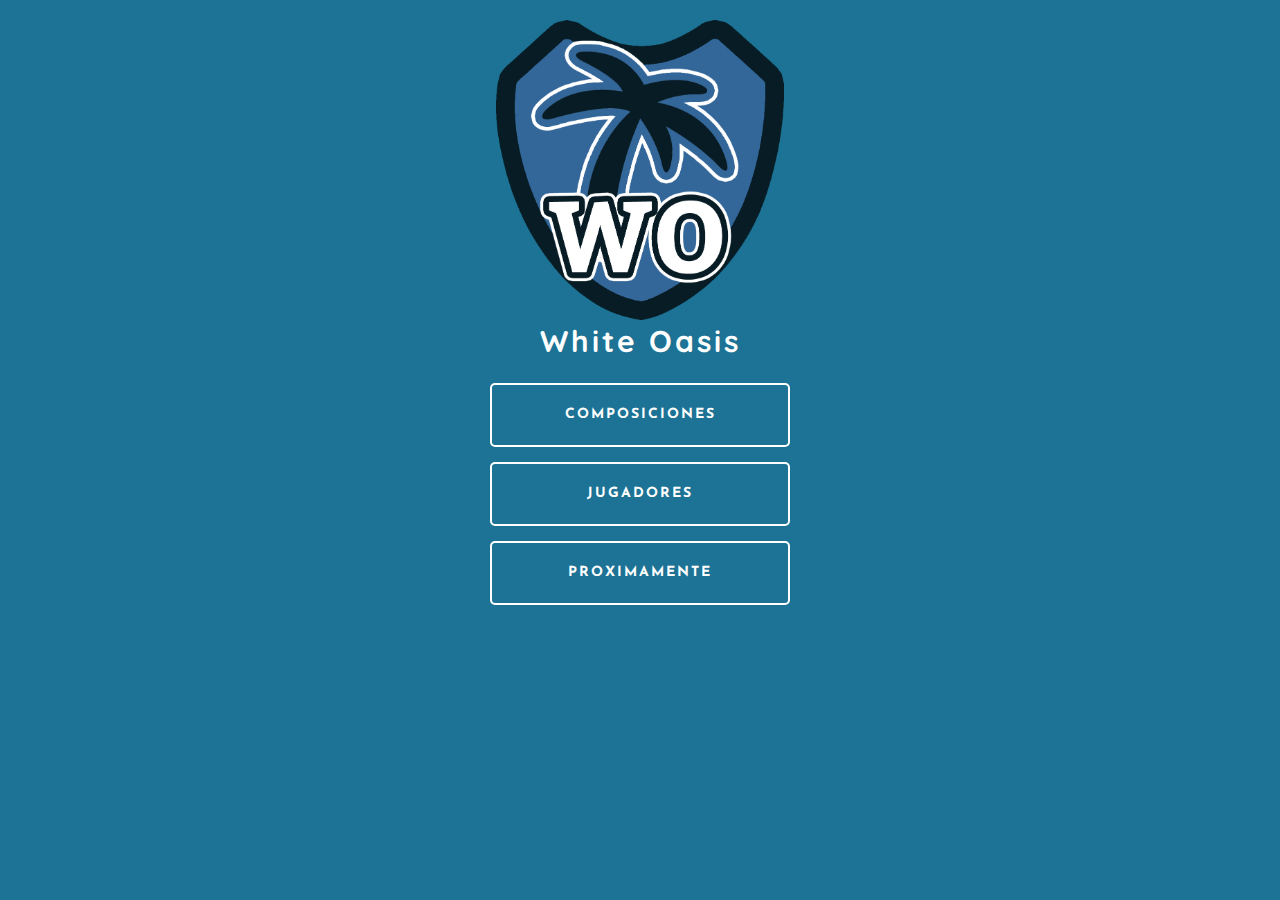
<file: index.html>
<!DOCTYPE html>
<html>
  <head>
    <meta charset="utf-8">
    <meta charset="utf-8" name="viewport" content="width=device-width, initial-scale=1.0, maximum-scale=1.0, user-scalable=0" />
    <title>White Oasis</title>
    <link rel="stylesheet" href="css/bootstrap.css">
    <link rel="stylesheet" href="css/style.css">
    <script src="js/script.js"></script>
    <link rel="icon" href="images/logoFinal.png">
    <link href="https://fonts.googleapis.com/css?family=Open+Sans" rel="stylesheet">
    <link href="https://fonts.googleapis.com/css?family=Josefin+Sans" rel="stylesheet">
    <link href="https://fonts.googleapis.com/css?family=Quicksand" rel="stylesheet">
  </head>
  <body>
    <div class="container-fluid">
      <div class="imgheader">
        <img src="images/logoFinal.png" alt="logo">
        <p>White Oasis</p>
      </div>
      <div class="menu">
        <div class="navcomp" onclick="GoToComp()">Composiciones</div>
        <div class="navcomp" onclick="GoToPlayers()">Jugadores</div>
        <div class="navcomp" onclick="omae()">Proximamente</div>
      </div>
    </div>
  </body>
</html>
</file>
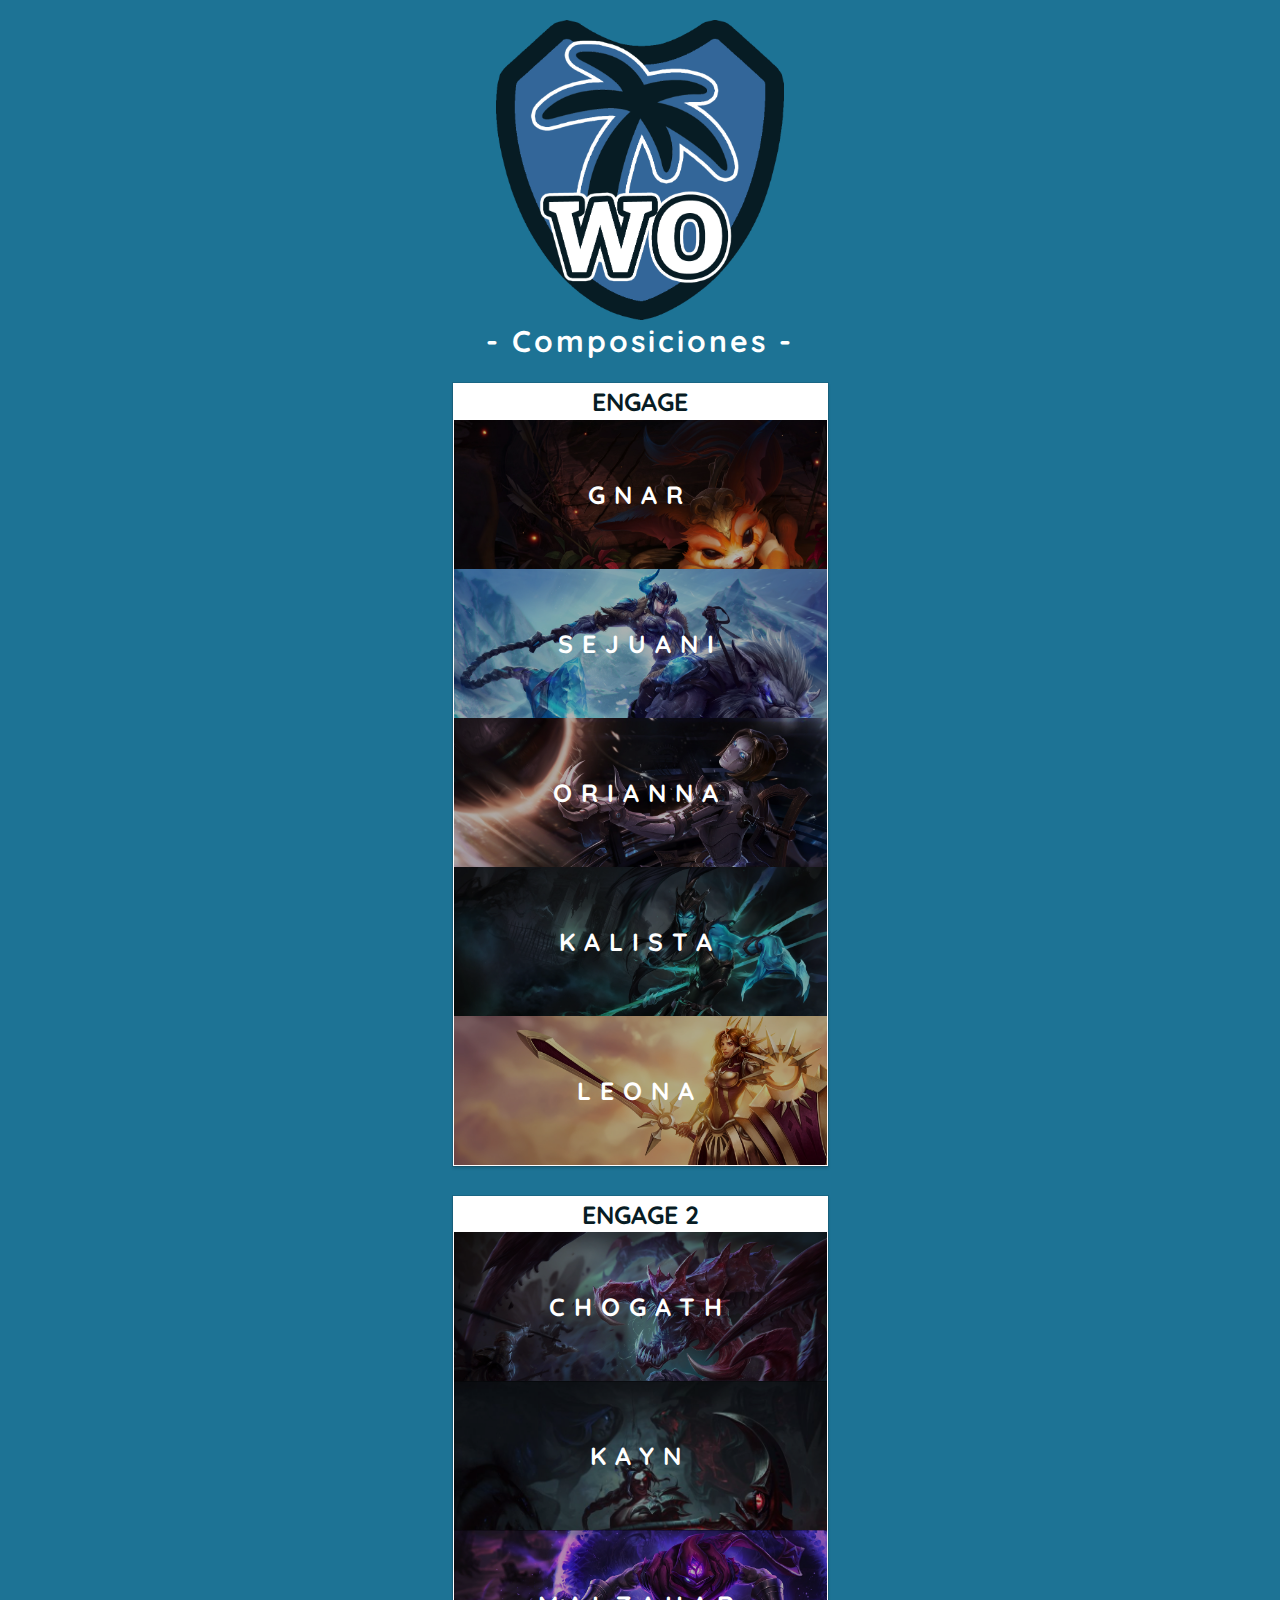
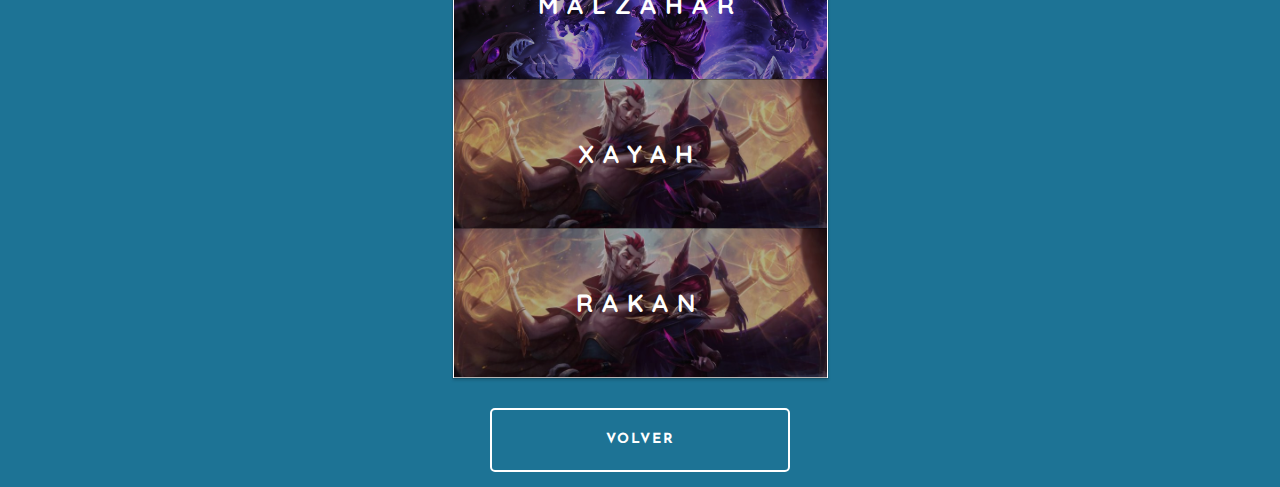
<file: portal.html>
<!DOCTYPE html>
<html>
  <head>
    <meta charset="utf-8">
    <meta charset="utf-8" name="viewport" content="width=device-width, initial-scale=1.0, maximum-scale=1.0, user-scalable=0" />
    <title>Portal | White Oasis</title>
    <link rel="stylesheet" href="css/bootstrap.css">
    <link rel="stylesheet" href="css/style.css">
    <link rel="stylesheet" href="css/champs.css">
    <link href="https://fonts.googleapis.com/css?family=Open+Sans" rel="stylesheet">
    <link href="https://fonts.googleapis.com/css?family=Josefin+Sans" rel="stylesheet">
    <link href="https://fonts.googleapis.com/css?family=Quicksand" rel="stylesheet">
    <link rel="icon" href="images/logoFinal.png">
    <script src="js/scriptComps.js"></script>
    <script src="js/script.js"></script>
    <script src="https://ajax.googleapis.com/ajax/libs/jquery/3.2.1/jquery.min.js"></script>
  </head>
  <body>
    <script>
    
    $.ajax({
      url:'data/data.json',
      dataType: 'json',
      type: 'get',
      cache: false,
      success: function(data){

        $(data.composicion).each(function(index, value){

          var title = value.title;
          var hijo = $("<div class='comp'><p>"+title+"</p> <div class="+value.Per1+"><p>"+value.Per1+"</p></div>  <div class="+value.Per2+"><p>"+value.Per2+"</p></div><div class="+value.Per3+"><p>"+value.Per3+"</p></div><div class="+value.Per4+"><p>"+value.Per4+"</p></div><div class="+value.Per5+"><p>"+value.Per5+"</p></div></div>");
          $('.composiciones').append(hijo);
        });
      }
    });

    </script>
    <div class="container-fluid">
      <div class="imgheader">
        <img src="images/logoFinal.png" alt="logo">
        <p>- Composiciones -</p>
      </div>
      <div class="composiciones" id="container">

      </div>
      <div class="menu">
        <div class="navcomp" onclick="GoToMenu()">Volver</div>
      </div>
    </div>
  </body>
</html>
</file>
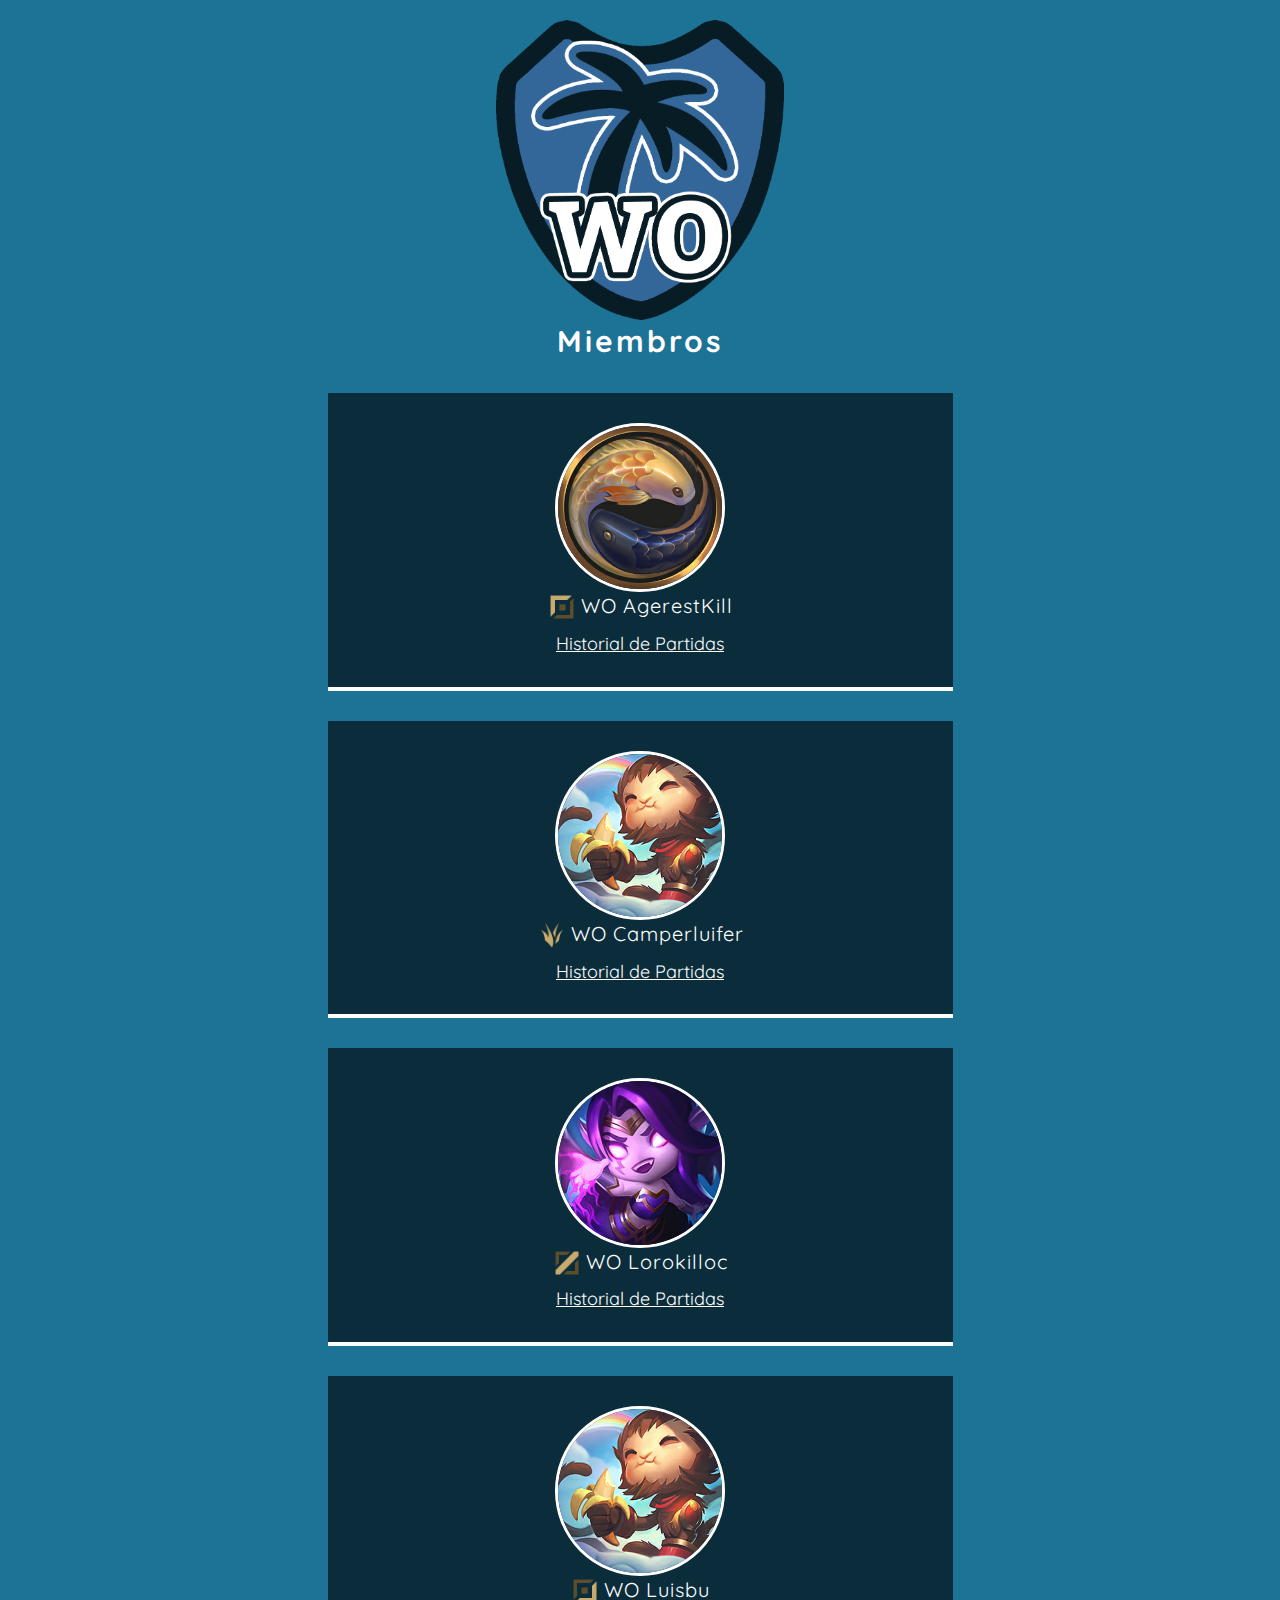
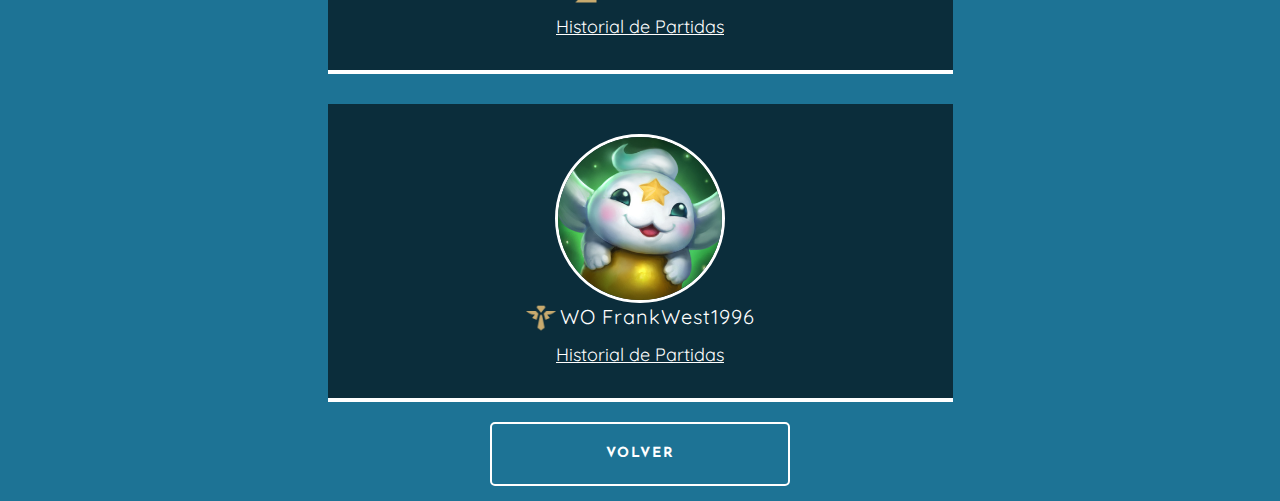
<file: team.html>
<!DOCTYPE html>
<html>
  <head>
    <meta charset="utf-8">
    <meta charset="utf-8" name="viewport" content="width=device-width, initial-scale=1.0, maximum-scale=1.0, user-scalable=0" />
    <title>Jugadores | White Oasis</title>
    <link rel="stylesheet" href="css/bootstrap.css">
    <link rel="stylesheet" href="css/style.css">
    <link rel="stylesheet" href="css/champs.css">
    <link href="https://fonts.googleapis.com/css?family=Open+Sans" rel="stylesheet">
    <link href="https://fonts.googleapis.com/css?family=Josefin+Sans" rel="stylesheet">
    <link href="https://fonts.googleapis.com/css?family=Quicksand" rel="stylesheet">
    <link rel="icon" href="images/logoFinal.png">
    <script src="js/scriptComps.js"></script>
    <script src="js/script.js"></script>
    <script src="https://ajax.googleapis.com/ajax/libs/jquery/3.2.1/jquery.min.js"></script>
    <script>
    var alex = 1;
    var kike = 1;
    var miguel = 1;
    var luis = 1;
    var alberto = 1;
    $(document).ready(function(){
        $("#agerestkill").click(function(){
            if(alex == 1){
              $("#alex").show();
              alex = 0;
            } else {
              $("#alex").hide();
              alex = 1;
            }

        });
    });
    $(document).ready(function(){
        $("#camperluifer").click(function(){
            if(kike == 1){
              $("#kike").show();
              kike = 0;
            } else {
              $("#kike").hide();
              kike = 1;
            }

        });
    });
    $(document).ready(function(){
        $("#lorokilloc").click(function(){
            if(miguel == 1){
              $("#miguel").show();
              miguel = 0;
            } else {
              $("#miguel").hide();
              miguel = 1;
            }

        });
    });
    $(document).ready(function(){
        $("#luisbu").click(function(){
            if(luis == 1){
              $("#luis").show();
              luis = 0;
            } else {
              $("#luis").hide();
              luis = 1;
            }

        });
    });
    $(document).ready(function(){
        $("#frankwest").click(function(){
            if(alberto == 1){
              $("#alberto").show();
              alberto = 0;
            } else {
              $("#alberto").hide();
              alberto = 1;
            }

        });
    });
    </script>
  </head>
  <body>
    <div class="container-fluid">
      <div class="imgheader">
        <img src="images/logoFinal.png" alt="logo">
        <p>Miembros</p>
      </div>
      <div class="jugadores">
        <div class="player" id="agerestkill">
          <img class="mainimg" src="images/icons/koi.jpg" alt="img">
          <div class="titlePlayer">
            <img src="images/Top_icon.png" alt="role">
            <p>WO AgerestKill</p>
          </div>
          <a href="http://euw.op.gg/summoner/userName=AgerestKill" target="_blank">Historial de Partidas</a>
        </div>
        <div class="infoplayer" id="alex">
          <p>Campeones Destacados</p>
          <img src="images/masteryIcon7.png" alt="img" class="mastery">
          <img src="images/champPic/Yorick.png" alt="img" class="col-md-offset-1 col-md-2 col-xs-offset-1 col-xs-2 champ">
          <img src="images/champPic/Nasus.png" alt="img" class="col-md-2 col-xs-2 champ">
          <img src="images/champPic/Maokai.png" alt="img" class="col-md-2 col-xs-2 champ">
          <img src="images/champPic/Renekton.png" alt="img" class="col-md-2 col-xs-2 champ">
          <img src="images/champPic/Gnar.png" alt="img" class="col-md-2 col-xs-2 champ">
        </div>

        <div class="player" id="camperluifer">
          <img class="mainimg" src="images/icons/wu.jpg" alt="img">
          <div class="titlePlayer">
            <img src="images/Jungle_icon.png" alt="role">
            <p>WO Camperluifer</p>
          </div>
          <a href="http://euw.op.gg/summoner/userName=camperluifer" target="_blank">Historial de Partidas</a>
        </div>
        <div class="infoplayer" id="kike">
          <p>Campeones Destacados</p>
          <img src="images/masteryIcon7.png" alt="img" class="mastery">
          <img src="images/champPic/Hecarim.png" alt="img" class="col-md-offset-1 col-md-2 col-xs-offset-1 col-xs-2 champ">
          <img src="images/champPic/Amumu.png" alt="img" class="col-md-2 col-xs-2 champ">
          <img src="images/champPic/Maokai.png" alt="img" class="col-md-2 col-xs-2 champ">
          <img src="images/champPic/Ivern.png" alt="img" class="col-md-2 col-xs-2 champ">
          <img src="images/champPic/Malphite.png" alt="img" class="col-md-2 col-xs-2 champ">
        </div>

        <div class="player" id="lorokilloc">
          <img class="mainimg" src="images/icons/morg.jpg" alt="img">
          <div class="titlePlayer">
            <img src="images/Mid_icon.png" alt="role">
            <p>WO Lorokilloc</p>
          </div>
          <a href="http://euw.op.gg/summoner/userName=lorokilloc" target="_blank">Historial de Partidas</a>
        </div>
        <div class="infoplayer" id="miguel">
          <p>Campeones Destacados</p>
          <img src="images/masteryIcon7.png" alt="img" class="mastery">
          <img src="images/champPic/Zed.png" alt="img" class="col-md-offset-1 col-md-2 col-xs-offset-1 col-xs-2 champ">
          <img src="images/champPic/Yasuo.png" alt="img" class="col-md-2 col-xs-2 champ">
          <img src="images/champPic/Orianna.png" alt="img" class="col-md-2 col-xs-2 champ">
          <img src="images/champPic/Ryze.png" alt="img" class="col-md-2 col-xs-2 champ">
          <img src="images/champPic/Taliyah.png" alt="img" class="col-md-2 col-xs-2 champ">
        </div>

        <div class="player" id="luisbu">
          <img class="mainimg" src="images/icons/wu.jpg" alt="img">
          <div class="titlePlayer">
            <img src="images/Bot_icon.png" alt="role">
            <p>WO Luisbu</p>
          </div>
          <a href="http://euw.op.gg/summoner/userName=luisbu" target="_blank">Historial de Partidas</a>
        </div>
        <div class="infoplayer" id="luis">
          <p>Campeones Destacados</p>
          <img src="images/masteryIcon7.png" alt="img" class="mastery">
          <img src="images/champPic/Draven.png" alt="img" class="col-md-offset-1 col-md-2 col-xs-offset-1 col-xs-2 champ">
          <img src="images/champPic/Kalista.png" alt="img" class="col-md-2 col-xs-2 champ">
          <img src="images/champPic/Maokai.png" alt="img" class="col-md-2 col-xs-2 champ">
          <img src="images/champPic/Renekton.png" alt="img" class="col-md-2 col-xs-2 champ">
          <img src="images/champPic/Gnar.png" alt="img" class="col-md-2 col-xs-2 champ">
        </div>

        <div class="player" id="frankwest">
          <img class="mainimg" src="images/icons/pix.png" alt="img">
          <div class="titlePlayer">
            <img src="images/Support_icon.png" alt="role">
            <p>WO FrankWest1996</p>
          </div>
          <a href="http://euw.op.gg/summoner/userName=FrankWest1996" target="_blank">Historial de Partidas</a>
        </div>
        <div class="infoplayer" id="alberto">
          <p>Campeones Destacados</p>
          <img src="images/masteryIcon7.png" alt="img" class="mastery">
          <img src="images/champPic/Leona.png" alt="img" class="col-md-offset-1 col-md-2 col-xs-offset-1 col-xs-2 champ">
          <img src="images/champPic/Lulu.png" alt="img" class="col-md-2 col-xs-2 champ">
          <img src="images/champPic/Nami.png" alt="img" class="col-md-2 col-xs-2 champ">
          <img src="images/champPic/Morgana.png" alt="img" class="col-md-2 col-xs-2 champ">
          <img src="images/champPic/Braum.png" alt="img" class="col-md-2 col-xs-2 champ">
        </div>





        <div class="menu">
          <div class="navcomp" onclick="GoToMenu()">Volver</div>
        </div>
      </div>
    </div>
  </body>
</html>
</file>
<file: css/style.css>
*{
  margin: 0;
  padding: 0;
  color: white;
  /*font-family: 'Open Sans', sans-serif;*/
  font-family: 'Quicksand', sans-serif;
}
body{
  /*background-color: rgb(7,28,36);*/
  background-color: #1d7395;
}
.imgheader{
  margin:20px 0px;
}
.imgheader img{
  margin: auto;
  display: block;
  height: 300px;
  /*background-color: rgba(255,255,255, 0.5);
  padding: 40px;
  border-radius: 50%;*/
}
.imgheader p{
  font-size: 30px;
  letter-spacing: 3px;
  text-align: center;
  font-weight: bold;
  /*text-transform: uppercase;*/
}
.menu{
  margin: auto;
  display: block;
}
.navcomp{
  display: block;
  text-align: center;
  padding: 20px;
  border: white 2px solid;
  border-radius: 5px;
  width: 300px;
  margin: auto;
  margin-bottom: 15px;
  transition: 0.5s ease;
  text-transform: uppercase;
  font-weight: bold;
  letter-spacing: 2px;
  font-family: 'Josefin Sans', sans-serif;
}
.navcomp:hover{
  color: #1d7395;
  cursor: pointer;
  background-color: white;
}
.composiciones{
  margin: auto;
  width: 30%;
  text-align: center;


}

.comp{
  margin-bottom: 30px;
  border: white 1px solid;
  box-shadow: 0 0 0 1px rgba(0,0,0,.1),0 2px 3px rgba(0,0,0,.2);
}
.comp div{
  display: block;
  height: 149px;
  background-color: rgba(255,255,255,0.5);
  text-align: center;
  font-weight: bold;
  text-transform: uppercase;
  letter-spacing: 9px;
  font-size: 25px;
}
.comp p{
  background-color: white;
  color: rgb(7, 28, 36);
  font-size: 25px;
  margin-bottom: 0;
  font-weight: bold;
  text-transform: uppercase;
}
.comp div p{
  position: relative;
  bottom: 0;
  right: 0;
  background-color: rgba(0, 0, 0, 0.3);
  padding: 57px 0px;
  color: white;
}
.infoplayer{
  border-bottom: 4px solid white;
  background-color: rgba(7, 28, 36, 0.5);
  padding: 30px;
  margin-bottom: 20px;
  transition: 0.5s ease;
  cursor: pointer;
  margin-top: -21px;
  display: none;
  overflow:visible !important
}
.infoplayer p{
  text-align: center;
  font-size: 15px;
}
.infoplayer object{
  width: 100%;
  height: 300px;
}
.champ{
  border-radius: 50%;
  border: white 2px solid;
  padding-left: 0px;
  padding-right: 0px;
  float: none;
  -webkit-box-shadow: 0px 0px 3px 0px rgba(255,255,255,1);
  -moz-box-shadow: 0px 0px 3px 0px rgba(255,255,255,1);
  box-shadow: 0px 0px 3px 0px rgba(255,255,255,1);
}
.mastery{
  border: none;
  width: 20%;
  display: block;
  border-radius: 0px;
  margin: auto;
  margin-bottom: 10px;

}
.player{
  border-bottom: 4px solid white;
  background-color: rgba(7, 28, 36, 0.8);
  padding: 30px;
  margin-top: 20px;
  transition: 0.5s ease;
  cursor: pointer;
  margin-bottom: 20px;
}
.player:last-child{
  margin-bottom: 20px;
}
.player:hover{
  background-color: rgba(7, 28, 36, 1);
}
.player a{
  text-align: center;
  margin: auto;
  display: block;
  color: white;
  text-decoration: none;
  text-decoration: underline;
  font-size: 18px;

}
.titlePlayer{
  margin: auto;
  text-align: center;
}
.titlePlayer p{
  display: inline-block;
  font-size: 20px;
  text-align: center;
  letter-spacing: 1px;
  vertical-align: top;
}
.titlePlayer img{
  width: 30px;
}
.mainimg{
  border-radius: 50%;
  border: 3px solid white;
  width: 30%;
  margin: auto;
  display: block;
}
@media (max-width: 770px) {
  .composiciones{
    width: 90%;
  }
  .imgheader img{
    height: 150px;
  }
  .player:last-child{
    margin-bottom: 20px;
  }
}
@media (min-width: 900px) {
  .player{
    width: 50%;
    margin: auto;
    margin-top: 30px;
    margin-bottom: 20px;
  }
  .infoplayer{
    width: 50%;
    margin: auto;
    margin-top: -21px;
    display: none;
    overflow:visible !important
  }
  .mastery{
    border: none;
    width: 50%;
    display: block;
    border-radius: 0;
    margin: auto;
  }
  .player:last-child{
    margin-bottom: 20px;
  }
}
</file>
<file: css/champs.css>
.aatrox{
  background-image: url("../images/champs/aatrox.jpg");
  background-size: cover;
}
.ahri{
  background-image: url("../images/champs/ahri.jpg");
  background-size: cover;
}
.akali{
  background-image: url("../images/champs/akali.jpg");
  background-size: cover;
}
.alistar{
  background-image: url("../images/champs/alistar.jpg");
  background-size: cover;
}
.amumu{
  background-image: url("../images/champs/amumu.jpg");
  background-size: cover;
}
.anivia{
  background-image: url("../images/champs/anivia.jpg");
  background-size: cover;
}
.annie{
  background-image: url("../images/champs/annie.jpg");
  background-size: cover;
}
.ashe{
  background-image: url("../images/champs/ashe.jpg");
  background-size: cover;
}
.aurelionsol{
  background-image: url("../images/champs/aurelionsol.jpg");
  background-size: cover;
}
.azir{
  background-image: url("../images/champs/azir.jpg");
  background-size: cover;
}
.bardo{
  background-image: url("../images/champs/bardo.jpg");
  background-size: cover;
}
.blitzcrank{
  background-image: url("../images/champs/blitzcrank.jpg");
  background-size: cover;
}
.brand{
  background-image: url("../images/champs/brand.jpg");
  background-size: cover;
}
.braum{
  background-image: url("../images/champs/braum.jpg");
  background-size: cover;
}
.caitlyn{
  background-image: url("../images/champs/caitlyn.jpg");
  background-size: cover;
}
.camille{
  background-image: url("../images/champs/camille.jpg");
  background-size: cover;
}
.cassiopeia{
  background-image: url("../images/champs/cassiopeia.jpg");
  background-size: cover;
}
.chogath{
  background-image: url("../images/champs/chogath.jpg");
  background-size: cover;
}
.darius{
  background-image: url("../images/champs/darius.jpg");
  background-size: cover;
}
.diana{
  background-image: url("../images/champs/diana.jpg");
  background-size: cover;
}
.draven{
  background-image: url("../images/champs/draven.jpg");
  background-size: cover;
}
.drmundo{
  background-image: url("../images/champs/drmundo.jpg");
  background-size: cover;
}
.ekko{
  background-image: url("../images/champs/ekko.jpg");
  background-size: cover;
}
.elise{
  background-image: url("../images/champs/elise.jpg");
  background-size: cover;
}
.evelynn{
  background-image: url("../images/champs/evelynn.jpg");
  background-size: cover;
}
.ezreal{
  background-image: url("../images/champs/ezreal.jpg");
  background-size: cover;
}
.fiddlesticks{
  background-image: url("../images/champs/fiddlesticks.jpg");
  background-size: cover;
}
.fiora{
  background-image: url("../images/champs/fiora.jpg");
  background-size: cover;
}
.fizz{
  background-image: url("../images/champs/fizz.jpg");
  background-size: cover;
}
.galio{
  background-image: url("../images/champs/galio.jpg");
  background-size: cover;
}
.gangplank{
  background-image: url("../images/champs/gangplank.jpg");
  background-size: cover;
}
.garen{
  background-image: url("../images/champs/garen.jpg");
  background-size: cover;
}
.gnar{
  background-image: url("../images/champs/gnar.jpg");
  background-size: cover;
}
.gragas{
  background-image: url("../images/champs/gragas.jpg");
  background-size: cover;
}
.graves{
  background-image: url("../images/champs/graves.jpg");
  background-size: cover;
}
.hecarim{
  background-image: url("../images/champs/hecarim.jpg");
  background-size: cover;
}
.heimerdinger{
  background-image: url("../images/champs/heimerdinger.jpg");
  background-size: cover;
}
.illaoi{
  background-image: url("../images/champs/illaoi.jpg");
  background-size: cover;
}
.irelia{
  background-image: url("../images/champs/irelia.jpg");
  background-size: cover;
}
.ivern{
  background-image: url("../images/champs/ivern.jpg");
  background-size: cover;
}
.janna{
  background-image: url("../images/champs/janna.jpg");
  background-size: cover;
}
.jarvaniv{
  background-image: url("../images/champs/jarvaniv.jpg");
  background-size: cover;
}
.jax{
  background-image: url("../images/champs/jax.jpg");
  background-size: cover;
}
.jayce{
  background-image: url("../images/champs/jayce.jpg");
  background-size: cover;
}
.jhin{
  background-image: url("../images/champs/jhin.jpg");
  background-size: cover;
}
.jinx{
  background-image: url("../images/champs/jinx.jpg");
  background-size: cover;
}
.kalista{
  background-image: url("../images/champs/kalista.jpg");
  background-size: cover;
}
.karma{
  background-image: url("../images/champs/karma.jpg");
  background-size: cover;
}
.karthus{
  background-image: url("../images/champs/karthus.jpg");
  background-size: cover;
}
.kassadin{
  background-image: url("../images/champs/kassadin.jpg");
  background-size: cover;
}
.katarina{
  background-image: url("../images/champs/katarina.jpg");
  background-size: cover;
}
.kayle{
  background-image: url("../images/champs/kayle.jpg");
  background-size: cover;
}
.kennen{
  background-image: url("../images/champs/kennen.jpg");
  background-size: cover;
}
.khazix{
  background-image: url("../images/champs/khazix.jpg");
  background-size: cover;
}
.kindred{
  background-image: url("../images/champs/kindred.jpg");
  background-size: cover;
}
.kled{
  background-image: url("../images/champs/kled.jpg");
  background-size: cover;
}
.kogmaw{
  background-image: url("../images/champs/kogmaw.jpg");
  background-size: cover;
}
.leblanc{
  background-image: url("../images/champs/leblanc.jpg");
  background-size: cover;
}
.leesin{
  background-image: url("../images/champs/leesin.jpg");
  background-size: cover;
}
.leona{
  background-image: url("../images/champs/leona.jpg");
  background-size: cover;
}
.lissandra{
  background-image: url("../images/champs/lissandra.jpg");
  background-size: cover;
}
.lucian{
  background-image: url("../images/champs/lucian.jpg");
  background-size: cover;
}
.lulu{
  background-image: url("../images/champs/lulu.jpg");
  background-size: cover;
}
.lux{
  background-image: url("../images/champs/lux.jpg");
  background-size: cover;
}
.maestroyi{
  background-image: url("../images/champs/maestroyi.jpg");
  background-size: cover;
}
.malphite{
  background-image: url("../images/champs/malphite.jpg");
  background-size: cover;
}
.malzahar{
  background-image: url("../images/champs/malzahar.jpg");
  background-size: cover;
}
.maokai{
  background-image: url("../images/champs/maokai.jpg");
  background-size: cover;
}
.missfortune{
  background-image: url("../images/champs/missfortune.jpg");
  background-size: cover;
}
.mordekaiser{
  background-image: url("../images/champs/mordekaiser.jpg");
  background-size: cover;
}
.morgana{
  background-image: url("../images/champs/morgana.jpg");
  background-size: cover;
}
.nami{
  background-image: url("../images/champs/nami.jpg");
  background-size: cover;
}
.nasus{
  background-image: url("../images/champs/nasus.jpg");
  background-size: cover;
}
.nautilus{
  background-image: url("../images/champs/nautilus.jpg");
  background-size: cover;
}
.nidalee{
  background-image: url("../images/champs/nidalee.jpg");
  background-size: cover;
}
.nocturne{
  background-image: url("../images/champs/nocturne.jpg");
  background-size: cover;
}
.nunu{
  background-image: url("../images/champs/nunu.jpg");
  background-size: cover;
}
.olaf{
  background-image: url("../images/champs/olaf.jpg");
  background-size: cover;
}
.orianna{
  background-image: url("../images/champs/orianna.jpg");
  background-size: cover;
}
.pantheon{
  background-image: url("../images/champs/pantheon.jpg");
  background-size: cover;
}
.poppy{
  background-image: url("../images/champs/poppy.jpg");
  background-size: cover;
}
.quinn{
  background-image: url("../images/champs/quinn.jpg");
  background-size: cover;
}
.rammus{
  background-image: url("../images/champs/rammus.jpg");
  background-size: cover;
}
.reksai{
  background-image: url("../images/champs/reksai.jpg");
  background-size: cover;
}
.renekton{
  background-image: url("../images/champs/renekton.jpg");
  background-size: cover;
}
.rengar{
  background-image: url("../images/champs/rengar.jpg");
  background-size: cover;
}
.riven{
  background-image: url("../images/champs/riven.jpg");
  background-size: cover;
}
.rumble{
  background-image: url("../images/champs/rumble.jpg");
  background-size: cover;
}
.ryze{
  background-image: url("../images/champs/ryze.jpg");
  background-size: cover;
}
.sejuani{
  background-image: url("../images/champs/sejuani.jpg");
  background-size: cover;
}
.shaco{
  background-image: url("../images/champs/shaco.jpg");
  background-size: cover;
}
.shen{
  background-image: url("../images/champs/shen.jpg");
  background-size: cover;
}
.shyvana{
  background-image: url("../images/champs/shyvana.jpg");
  background-size: cover;
}
.singed{
  background-image: url("../images/champs/singed.jpg");
  background-size: cover;
}
.sion{
  background-image: url("../images/champs/sion.jpg");
  background-size: cover;
}
.sivir{
  background-image: url("../images/champs/sivir.jpg");
  background-size: cover;
}
.skarner{
  background-image: url("../images/champs/skarner.jpg");
  background-size: cover;
}
.sona{
  background-image: url("../images/champs/sona.jpg");
  background-size: cover;
}
.soraka{
  background-image: url("../images/champs/soraka.jpg");
  background-size: cover;
}
.swain{
  background-image: url("../images/champs/swain.jpg");
  background-size: cover;
}
.syndra{
  background-image: url("../images/champs/syndra.jpg");
  background-size: cover;
}
.tahmkench{
  background-image: url("../images/champs/tahmkench.jpg");
  background-size: cover;
}
.taliyah{
  background-image: url("../images/champs/taliyah.jpg");
  background-size: cover;
}
.talon{
  background-image: url("../images/champs/talon.jpg");
  background-size: cover;
}
.taric{
  background-image: url("../images/champs/taric.jpg");
  background-size: cover;
}
.teemo{
  background-image: url("../images/champs/teemo.jpg");
  background-size: cover;
}
.thresh{
  background-image: url("../images/champs/thresh.jpg");
  background-size: cover;
}
.tristana{
  background-image: url("../images/champs/tristana.jpg");
  background-size: cover;
}
.trundle{
  background-image: url("../images/champs/trundle.jpg");
  background-size: cover;
}
.tryndamere{
  background-image: url("../images/champs/tryndamere.jpg");
  background-size: cover;
}
.twistedfate{
  background-image: url("../images/champs/twistedfate.jpg");
  background-size: cover;
}
.twitch{
  background-image: url("../images/champs/twitch.jpg");
  background-size: cover;
}
.udyr{
  background-image: url("../images/champs/udyr.jpg");
  background-size: cover;
}
.urgot{
  background-image: url("../images/champs/urgot.jpg");
  background-size: cover;
}
.varus{
  background-image: url("../images/champs/varus.jpg");
  background-size: cover;
}
.vayne{
  background-image: url("../images/champs/vayne.jpg");
  background-size: cover;
}
.veigar{
  background-image: url("../images/champs/veigar.jpg");
  background-size: cover;
}
.velkoz{
  background-image: url("../images/champs/velkoz.jpg");
  background-size: cover;
}
.vi{
  background-image: url("../images/champs/vi.jpg");
  background-size: cover;
}
.viktor{
  background-image: url("../images/champs/viktor.jpg");
  background-size: cover;
}
.vladimir{
  background-image: url("../images/champs/vladimir.jpg");
  background-size: cover;
}
.volibear{
  background-image: url("../images/champs/volibear.jpg");
  background-size: cover;
}
.warwick{
  background-image: url("../images/champs/warwick.jpg");
  background-size: cover;
}
.wukong{
  background-image: url("../images/champs/wukong.jpg");
  background-size: cover;
}
.xerath{
  background-image: url("../images/champs/xerath.jpg");
  background-size: cover;
}
.xinzhao{
  background-image: url("../images/champs/xinzhao.jpg");
  background-size: cover;
}
.yasuo{
  background-image: url("../images/champs/yasuo.jpg");
  background-size: cover;
}
.yorick{
  background-image: url("../images/champs/yorick.jpg");
  background-size: cover;
}
.zac{
  background-image: url("../images/champs/zac.jpg");
  background-size: cover;
}
.zed{
  background-image: url("../images/champs/zed.jpg");
  background-size: cover;
}
.ziggs{
  background-image: url("../images/champs/ziggs.jpg");
  background-size: cover;
}
.zilean{
  background-image: url("../images/champs/zilean.jpg");
  background-size: cover;
}
.zyra{
  background-image: url("../images/champs/zyra.jpg");
  background-size: cover;
}


/*nuevos*/
.xayah{
  background-image: url("../images/champs/xayah.jpg");
  background-size: cover;
}
.rakan{
  background-image: url("../images/champs/xayah.jpg");
  background-size: cover;
}
.kayn{
  background-image: url("../images/champs/kayn.jpg");
  background-size: cover;
}
.ornn{
  background-image: url("../images/champs/ornn.jpg");
  background-size: cover;
}
.zoe{
  background-image: url("../images/champs/zoe.jpg");
  background-size: cover;
}
</file>
